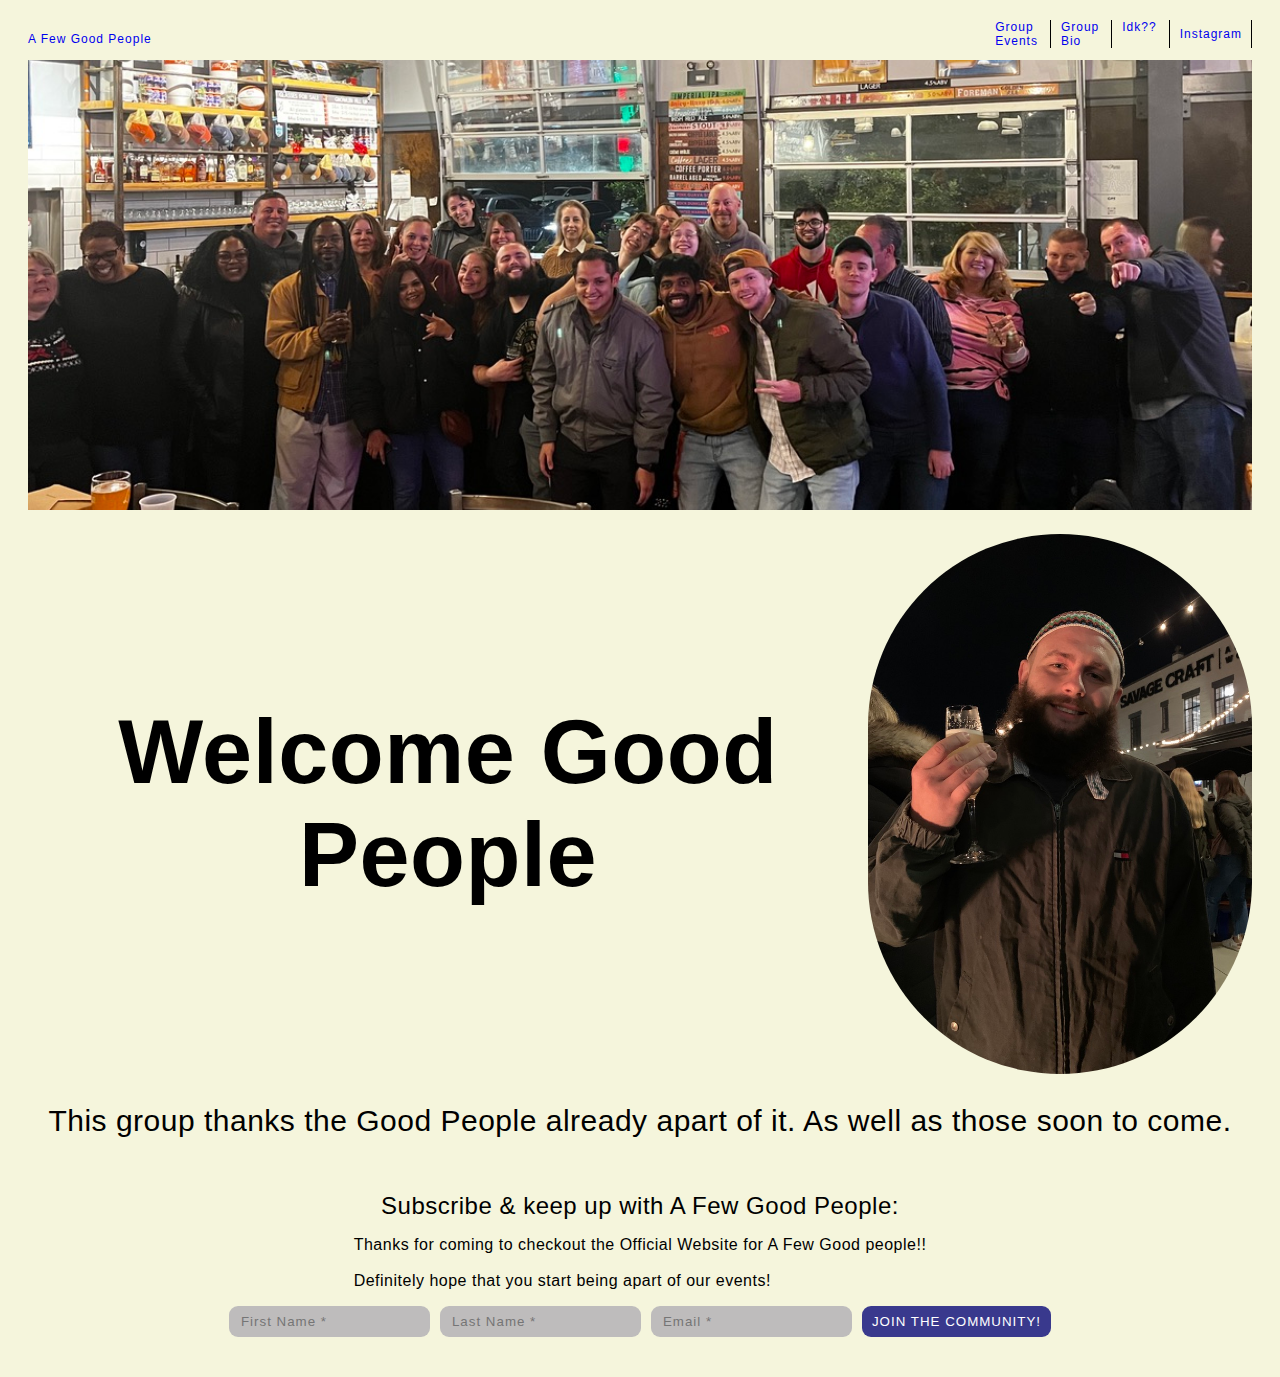
<file: Home Page/index.html>
<!DOCTYPE html>
<html lang="en">
  <head>
    <meta charset="UTF-8" />
    <meta http-equiv="X-UA-Compatible" content="IE=edge" />
    <meta name="viewport" content="width=device-width, initial-scale=1.0" />
    <title>Document</title>
    <link rel="stylesheet" href="styles.css" />
  </head>
  <body>
    <div class="container">
      <!-- BELOW IS NAV BAR -->

      <div class="navBar">
        <p>
          <a href="/Home Page/index.html">A Few Good People</a>
        </p>
        <p class="blkLine">
          <a href="/Group Events/groupEvents.html">Group Events</a>
        </p>
        <p class="blkLine">
          <a href="/Group Events/groupEvents.html">Group Bio</a>
        </p>
        <p class="blkLine">
          <a href="/Group Events/groupEvents.html">Idk??</a>
        </p>
        <p class="center">
          <a href="/Group Events/groupEvents.html">Instagram</a>
        </p>
      </div>

      <!-- ABOVE IS NAV BAR -->

      <div>
        <img
          class="main-pic"
          src="./Pictures/main-pic.jpeg"
          alt="View of the group in front of bar"
        />
      </div>

      <div class="first-grid">
        <h1 id="title">Welcome Good People</h1>
        <img
          class="home-pic1"
          src="./Pictures/me.jpeg"
          alt="Justin Sherry's face"
        />
        <p class="statement1">
          This group thanks the Good People already apart of it. As well as
          those soon to come.
        </p>
      </div>

      <!-- BELOW HERE IS WHERE YOU WILL CONTINUE -->

      <div class="center-dis">
        <p class="fnt24">Subscribe & keep up with A Few Good People:</p>
        <p>
          Thanks for coming to checkout the Official Website for A Few Good
          people!!<br />
          <br />
          Definitely hope that you start being apart of our events!

          <!-- Share in the journey, right from your computer or phone! When you sign
          up for Field Notes, you'll get updated about the events that were held
          and events upcoming. I'll always upload photographs the next day after
          an event.  -->
        </p>
        <div class="btn-group">
          <input
            class="userInfo first"
            type="text"
            placeholder="First Name *"
          />
          <input class="userInfo last" type="text" placeholder="Last Name *" />
          <input class="userInfo email" type="email" placeholder="Email *" />
          <button class="joinAdventure bigBtn" type="text">
            JOIN THE COMMUNITY!
          </button>
        </div>
      </div>
    </div>
    <script src="main.js"></script>
  </body>
</html>
</file>
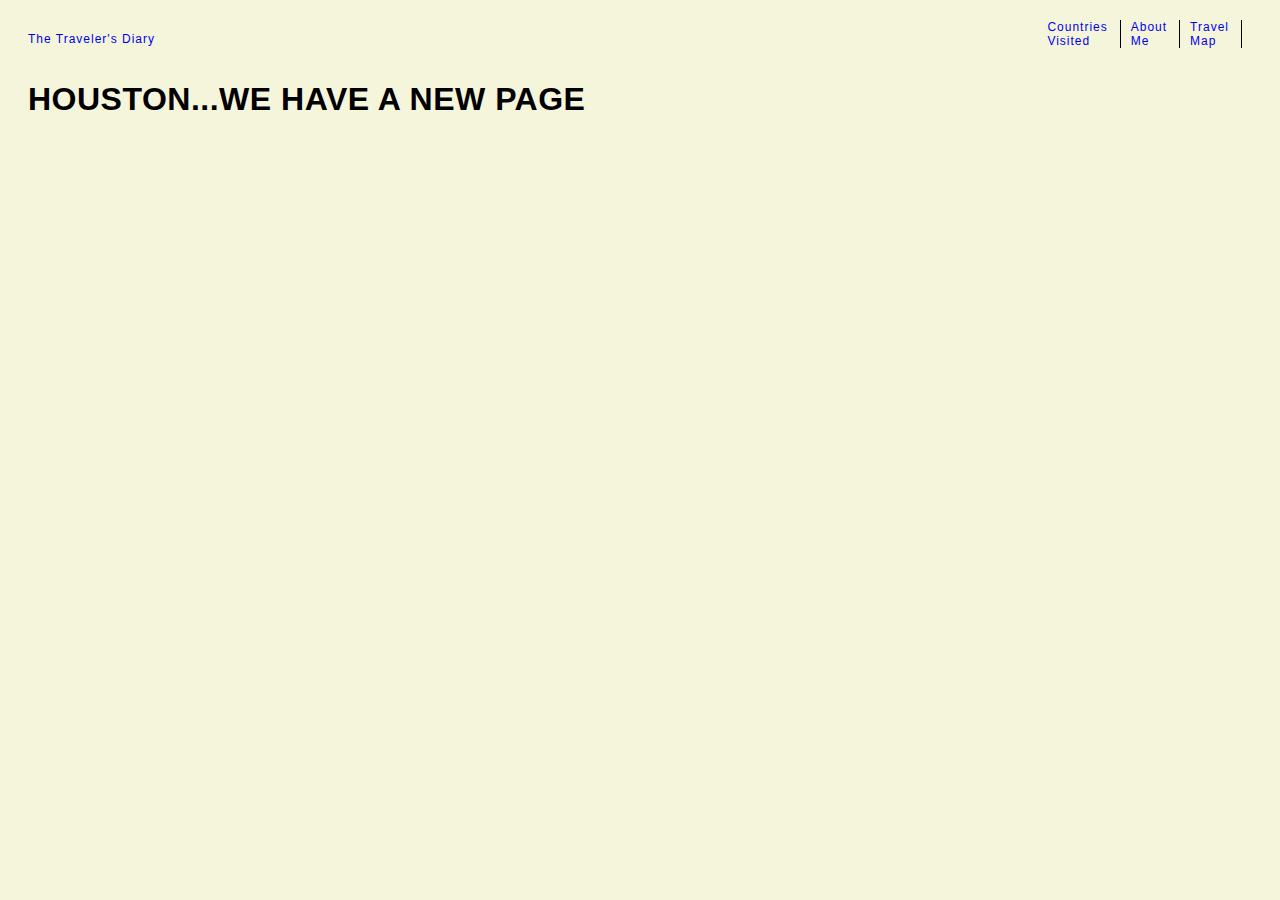
<file: Continents Page/continent.html>
<!DOCTYPE html>
<html lang="en">
  <head>
    <meta charset="UTF-8" />
    <meta http-equiv="X-UA-Compatible" content="IE=edge" />
    <meta name="viewport" content="width=device-width, initial-scale=1.0" />
    <title>Document</title>
    <link rel="stylesheet" href="../Home Page/styles.css" />
  </head>
  <body>
    <div class="container">
      <div class="navBar page-btn fnt-sm">
        <p>
          <a href="/Home Page/index.html" class="navBarLink"
            >The Traveler's Diary</a
          >
        </p>
        <p class="blkLine">
          <a href="/Continents Page/continent.html">Countries Visited</a>
        </p>
        <p class="blkLine">
          <a href="/Continents Page/continent.html">About Me</a>
        </p>
        <p class="blkLine">
          <a href="/Continents Page/continent.html">Travel Map</a>
        </p>
        <!-- <p class="blkLine">
          <a href="/Continents Page/continent.html">Instagram Facebook</a>
        </p> -->
      </div>

      <h1 class="continent">HOUSTON...WE HAVE A NEW PAGE</h1>
    </div>
  </body>
</html>
</file>
<file: Home Page/styles.css>
body {
  font-family: Verdana, Geneva, Tahoma, sans-serif;
  letter-spacing: 0.5px;
  background-color: beige;
  /* height: 100vh; */
}

.container {
  display: grid;
  margin: 20px;
}

/* ----------- NAV BAR BELOW ----------------- */

.navBar {
  display: grid;
  grid-template-columns: 7fr repeat(4, min-content);
  column-gap: 10px;
  font-size: 12px;
  letter-spacing: 1px;
}
.navBar a {
  text-decoration: none;
}
.blkLine {
  border-right: 1px solid black;
  margin: 0 0 12px;
  padding-right: 12px;
}
.center {
  display: grid;
  border-right: 1px solid black;
  margin: 0 0 12px;
  padding-right: 9px;
  align-content: center;
}
/* ----------- NAV BAR ABOVE ----------------- */

.main-pic {
  object-fit: cover;
  width: 100%;
  height: 50vh;
}
#title {
  text-align: center;
}
.first-grid {
  display: grid;
  grid-template-columns: 1fr max-content;
  align-items: center;
  justify-items: center;
  margin-top: 20px;
}
.first-grid h1 {
  font-size: 90px;
}
.home-pic1 {
  object-fit: cover;
  border-radius: 200px;
  height: 60vh;
  width: 30vw;
}

.statement1 {
  grid-column: 1 / 3;
  margin-top: 0;
  padding-top: 30px;
  font-size: 30px;
  text-align: left;
}

/* SUBSCRIBE TO TRAVELER'S DIARY BELOW */

.center-dis {
  display: grid;
  justify-items: center;
}
.btn-group {
  display: grid;
  grid-template-columns: max-content max-content max-content max-content;
  column-gap: 10px;
  justify-items: center;
  margin-bottom: 20px;
}
.userInfo {
  border: 1px none;
  border-radius: 9px;
  padding: 8px 12px;
  background-color: rgb(190, 188, 188);
  letter-spacing: 1px;
}
.joinAdventure {
  border: 1px none;
  border-radius: 9px;
  padding: 5px 10px;
  background-color: rgb(57, 57, 141);
  color: white;
  letter-spacing: 1px;
}

/* SUBSCRIBE TO TRAVELER'S DIARY ABOVE */

.fnt24 {
  font-size: 24px;
  margin-bottom: 0;
}
</file>
